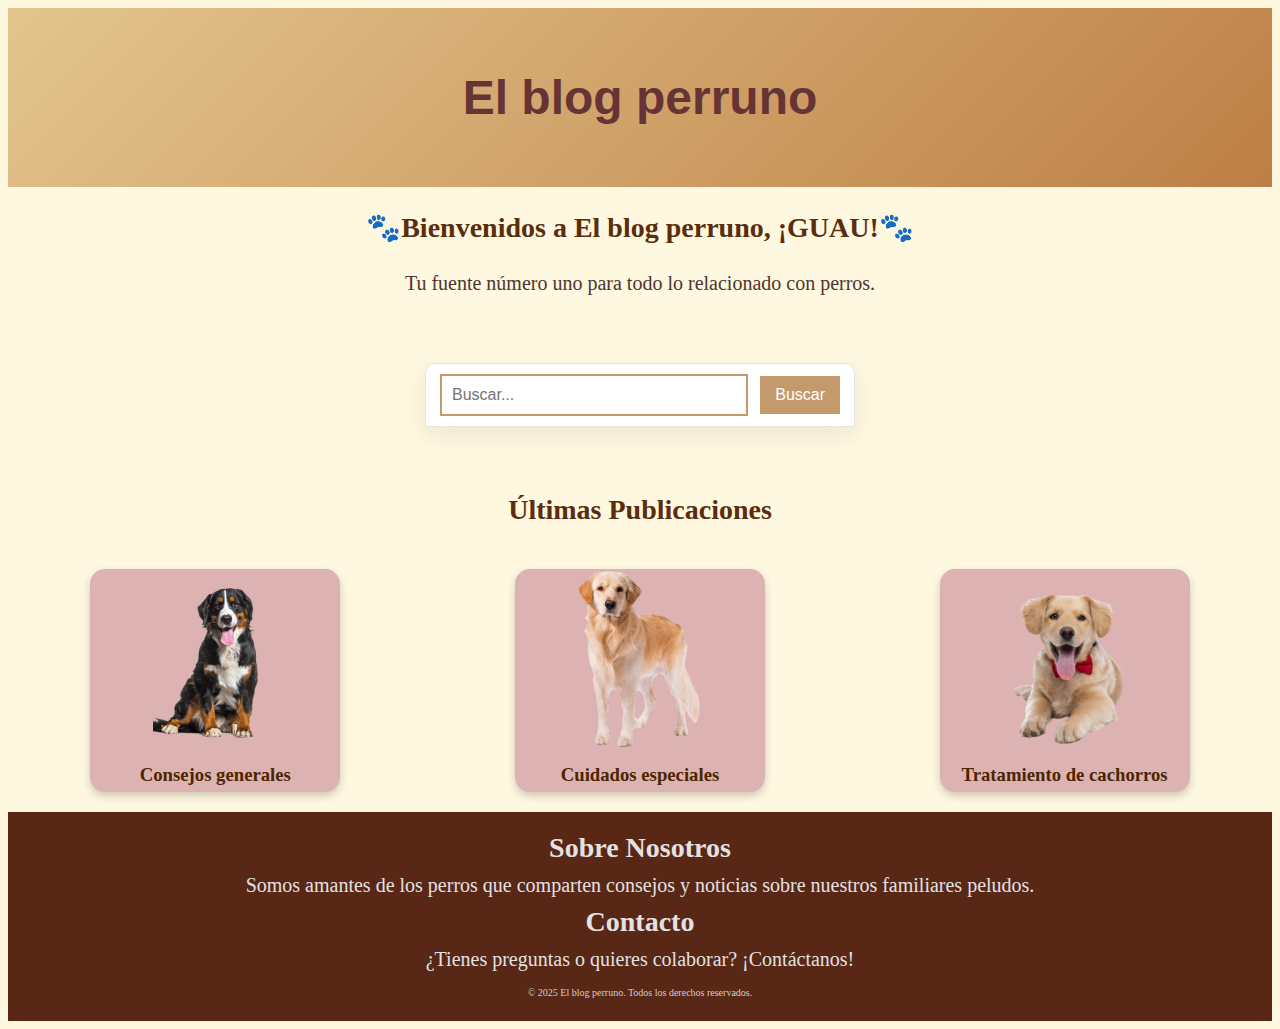
<file: index.html>
<!DOCTYPE html>
<html lang="es">
<head>
    <title>El blog perruno</title>
    <meta charset="UTF-8">
    <meta name="viewport" content="width=device-width, initial-scale=1.0">
    <link rel="stylesheet" href="styles.css">
</head>
<body>
    <header>
        <h1>El blog perruno</h1>
    </header>

    <main>
        <section id="home">
            <h2>🐾Bienvenidos a El blog perruno, ¡GUAU!🐾</h2>
            <p>Tu fuente número uno para todo lo relacionado con perros.</p>
        </section>

        
        <section id="busqueda" class="search-section">
            <div class="barra-busqueda">
                <input type="text" id="buscar" placeholder="Buscar..." autocomplete="off">
                <button type="button" onclick="buscarPagina()">Buscar</button>
                <div id="sugerencias" class="sugerencias"></div>
            </div>
        </section>

        <section id="posts">
            <nav>
                <h2>Últimas Publicaciones</h2>

            <div class="card-group">
                    <a href="consejos.html" class="card">
                        <img src="recursos/perro1.png" alt="Consejos sobre perros">
                        <div class="card-content">
                            <h3>Consejos generales</h3>
                        </div>
                    </a>

                    <a href="cuidados.html" class="card">
                        <img src="recursos/perro2.png" alt="Cuidados especiales">
                        <div class="card-content">
                            <h3>Cuidados especiales</h3>
                        </div>
                    </a>

                    <a href="cachorros.html" class="card">
                        <img src="recursos/perro3.png" alt="Tratamiento de cachorros">
                        <div class="card-content">
                            <h3>Tratamiento de cachorros</h3>
                        </div>
                    </a>
            </div>
            </nav>
        </section>
    </main>

    <footer>
        <section id="about">
            <h2>Sobre Nosotros</h2>
            <p>Somos amantes de los perros que comparten consejos y noticias sobre nuestros familiares peludos.</p>
        </section>

        <section id="contact">
            <h2>Contacto</h2>
            <p>¿Tienes preguntas o quieres colaborar? ¡Contáctanos!</p>
        </section>
        <div class="copyright">
            <p>&copy; 2025 El blog perruno. Todos los derechos reservados.</p>
        </div>
    </footer>
    <script src="script.js"></script>
</body>
</html>
</file>
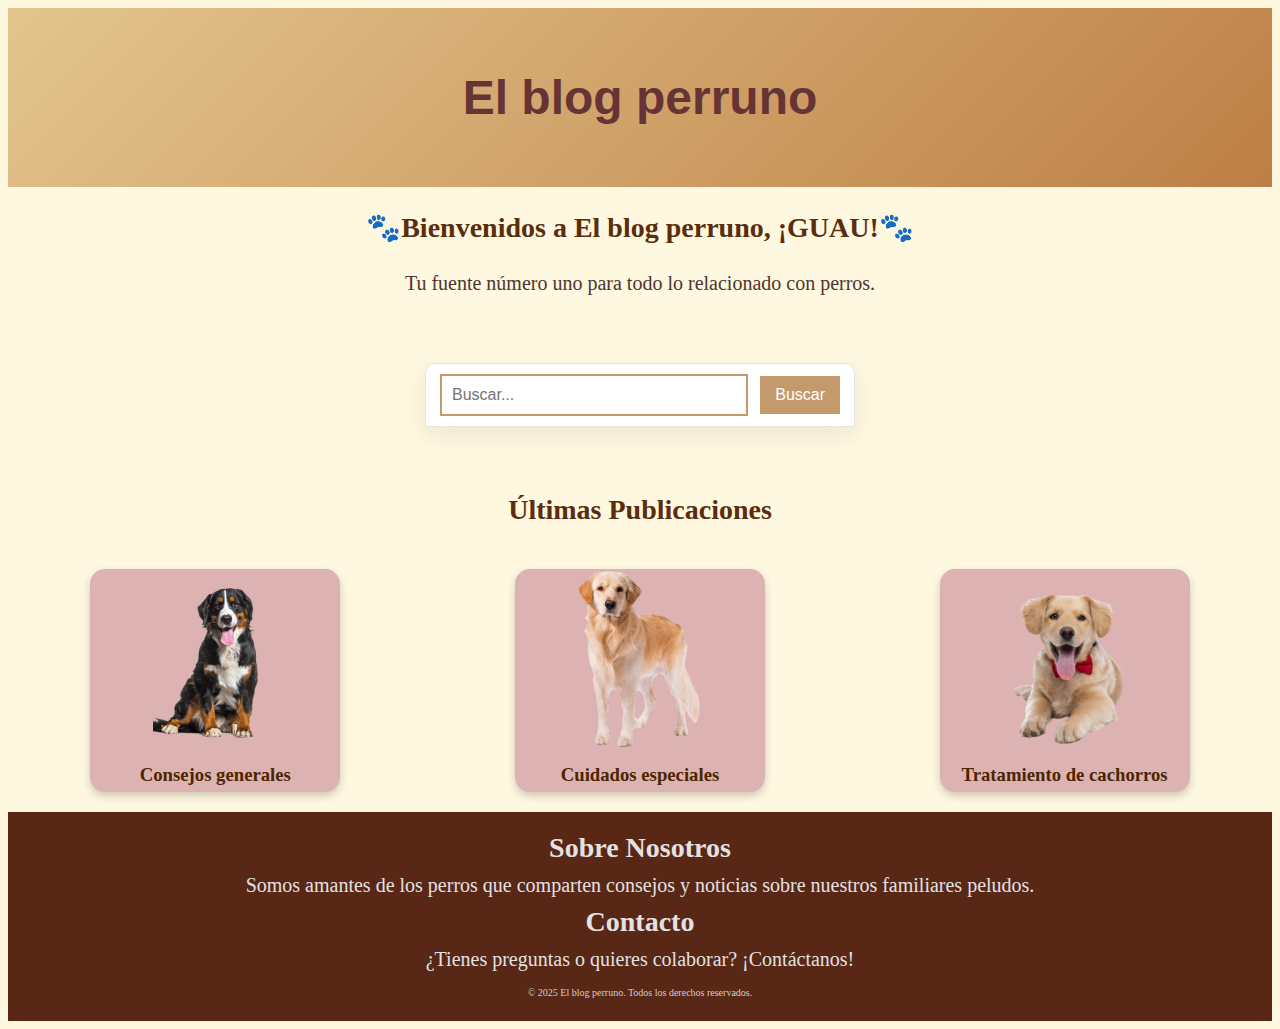
<file: Proyecto Blog DAR/index.html>
<!DOCTYPE html>
<html>
<head>
    <title>El blog perruno</title>
    <meta charset="UTF-8">
    <meta name="viewport" content="width=device-width, initial-scale=1.0">
    <link rel="stylesheet" href="styles.css">
</head>
<body>
    <header>
        <h1>El blog perruno</h1>
    </header>

    <main>
        <section id="home">
            <h2>🐾Bienvenidos a El blog perruno, ¡GUAU!🐾</h2>
            <p>Tu fuente número uno para todo lo relacionado con perros.</p>
        </section>

        
        <section id="busqueda" class="search-section">
            <div class="barra-busqueda">
                <input type="text" id="buscar" placeholder="Buscar..." autocomplete="off">
                <button type="button" onclick="buscarPagina()">Buscar</button>
                <div id="sugerencias" class="sugerencias"></div>
            </div>
        </section>

        <section id="posts">
            <nav>
                <h2>Últimas Publicaciones</h2>

            <div class="card-group">
                    <a href="consejos.html" class="card">
                        <img src="recursos/perro1.png" alt="Consejos sobre perros">
                        <div class="card-content">
                            <h3>Consejos generales</h3>
                        </div>
                    </a>

                    <a href="cuidados.html" class="card">
                        <img src="recursos/perro2.png" alt="Cuidados especiales">
                        <div class="card-content">
                            <h3>Cuidados especiales</h3>
                        </div>
                    </a>

                    <a href="cachorros.html" class="card">
                        <img src="recursos/perro3.png" alt="Tratamiento de cachorros">
                        <div class="card-content">
                            <h3>Tratamiento de cachorros</h3>
                        </div>
                    </a>
            </div>
            </nav>
        </section>
    </main>

    <footer>
        <section id="about">
            <h2>Sobre Nosotros</h2>
            <p>Somos amantes de los perros que comparten consejos y noticias sobre nuestros familiares peludos.</p>
        </section>

        <section id="contact">
            <h2>Contacto</h2>
            <p>¿Tienes preguntas o quieres colaborar? ¡Contáctanos!</p>
        </section>
        <div class="copyright">
            <p>&copy; 2025 El blog perruno. Todos los derechos reservados.</p>
        </div>
    </footer>
    <script src="script.js"></script>
</body>
</html>
</file>
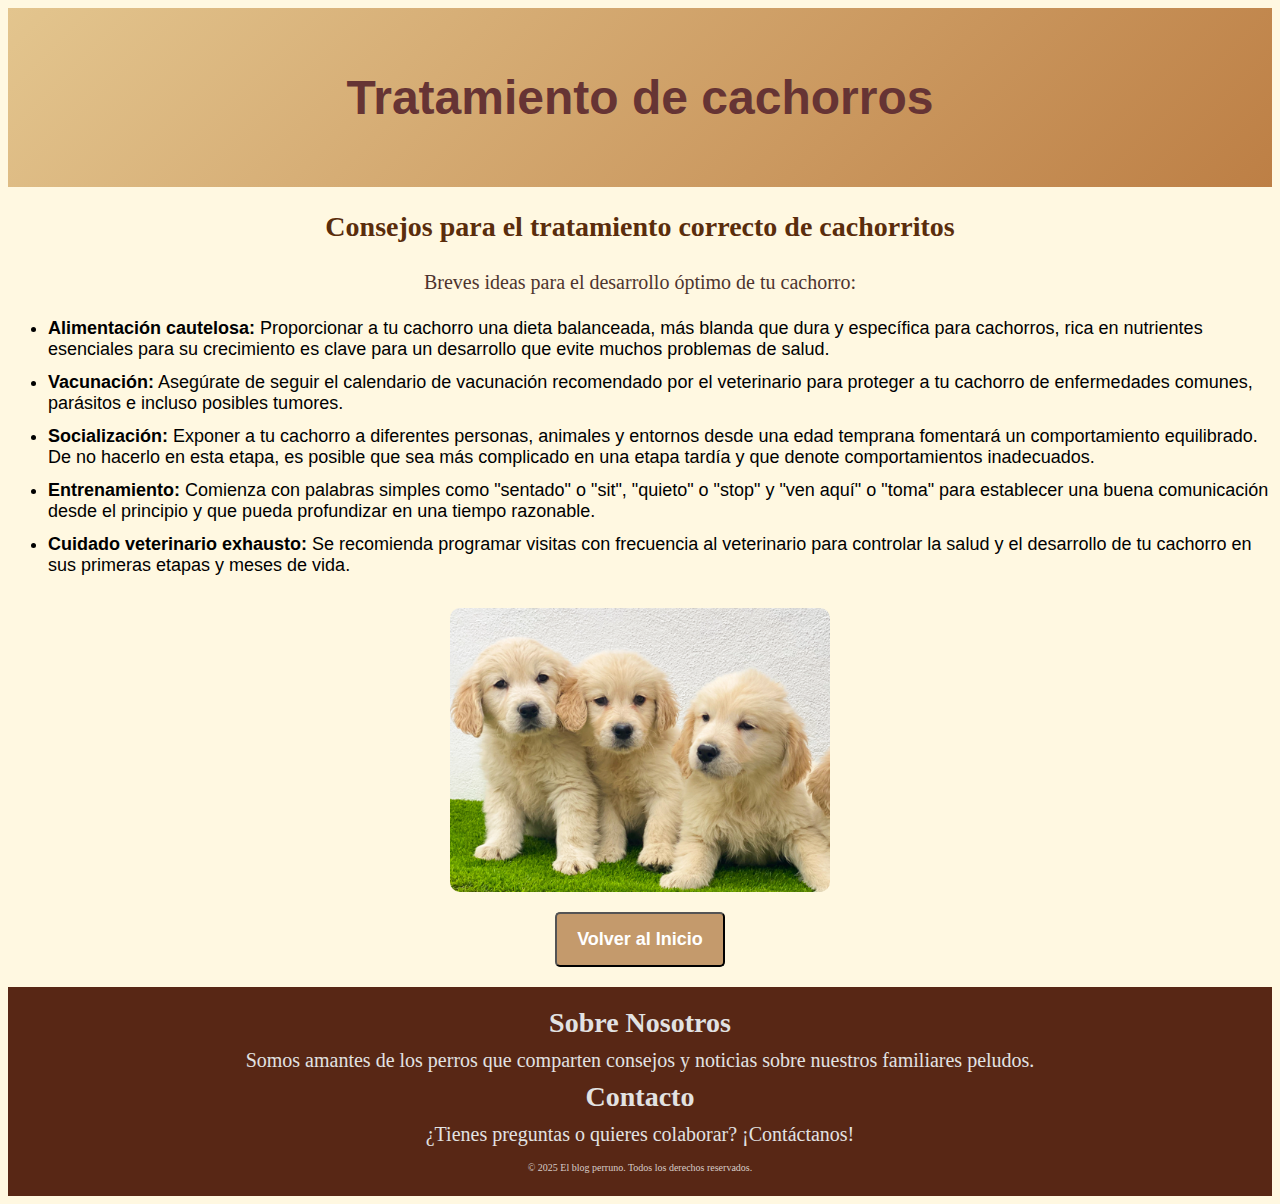
<file: cachorros.html>
<!DOCTYPE html>
<html>
<head>
    <title>Tratamiento de cachorros</title>
    <meta charset="UTF-8">
    <meta name="viewport" content="width=device-width, initial-scale=1.0">
    <link rel="stylesheet" href="styles.css">
</head>
<body>
    <header>
        <h1>Tratamiento de cachorros</h1>
    </header>

    <main>
        <article>
            <h2>Consejos para el tratamiento correcto de cachorritos</h2>
            <p>Breves ideas para el desarrollo óptimo de tu cachorro:</p>
            <ul>
                <li><strong>Alimentación cautelosa:</strong> Proporcionar a tu cachorro una dieta balanceada, más blanda que dura y específica para cachorros, rica en nutrientes esenciales para su crecimiento es clave para un desarrollo que evite muchos problemas de salud.</li>
                <li><strong>Vacunación:</strong> Asegúrate de seguir el calendario de vacunación recomendado por el veterinario para proteger a tu cachorro de enfermedades comunes, parásitos e incluso posibles tumores.</li>
                <li><strong>Socialización:</strong> Exponer a tu cachorro a diferentes personas, animales y entornos desde una edad temprana fomentará un comportamiento equilibrado. De no hacerlo en esta etapa, es posible que sea más complicado en una etapa tardía y que denote comportamientos inadecuados.</li>
                <li><strong>Entrenamiento:</strong> Comienza con palabras simples como "sentado" o "sit", "quieto" o "stop" y "ven aquí" o "toma" para establecer una buena comunicación desde el principio y que pueda profundizar en una tiempo razonable.</li>
                <li><strong>Cuidado veterinario exhausto:</strong> Se recomienda programar visitas con frecuencia al veterinario para controlar la salud y el desarrollo de tu cachorro en sus primeras etapas y meses de vida.</li>
            </ul>
            <div class="img-cuidados">   
                <img src="recursos/cachoros_tratamiento.jpg" alt="Cachorros bien tratados">
            </div>
              
            <button class="btn-volver" onclick="window.location.href='index.html'">Volver al Inicio</button>
        </article>
    </main>

    <footer>
        <section id="about">
            <h2>Sobre Nosotros</h2>
            <p>Somos amantes de los perros que comparten consejos y noticias sobre nuestros familiares peludos.</p>
        </section>

        <section id="contact">
            <h2>Contacto</h2>
            <p>¿Tienes preguntas o quieres colaborar? ¡Contáctanos!</p>
        </section>
        <div class="copyright">
            <p>&copy; 2025 El blog perruno. Todos los derechos reservados.</p>
        </div>
    </footer>

</html>
</file>
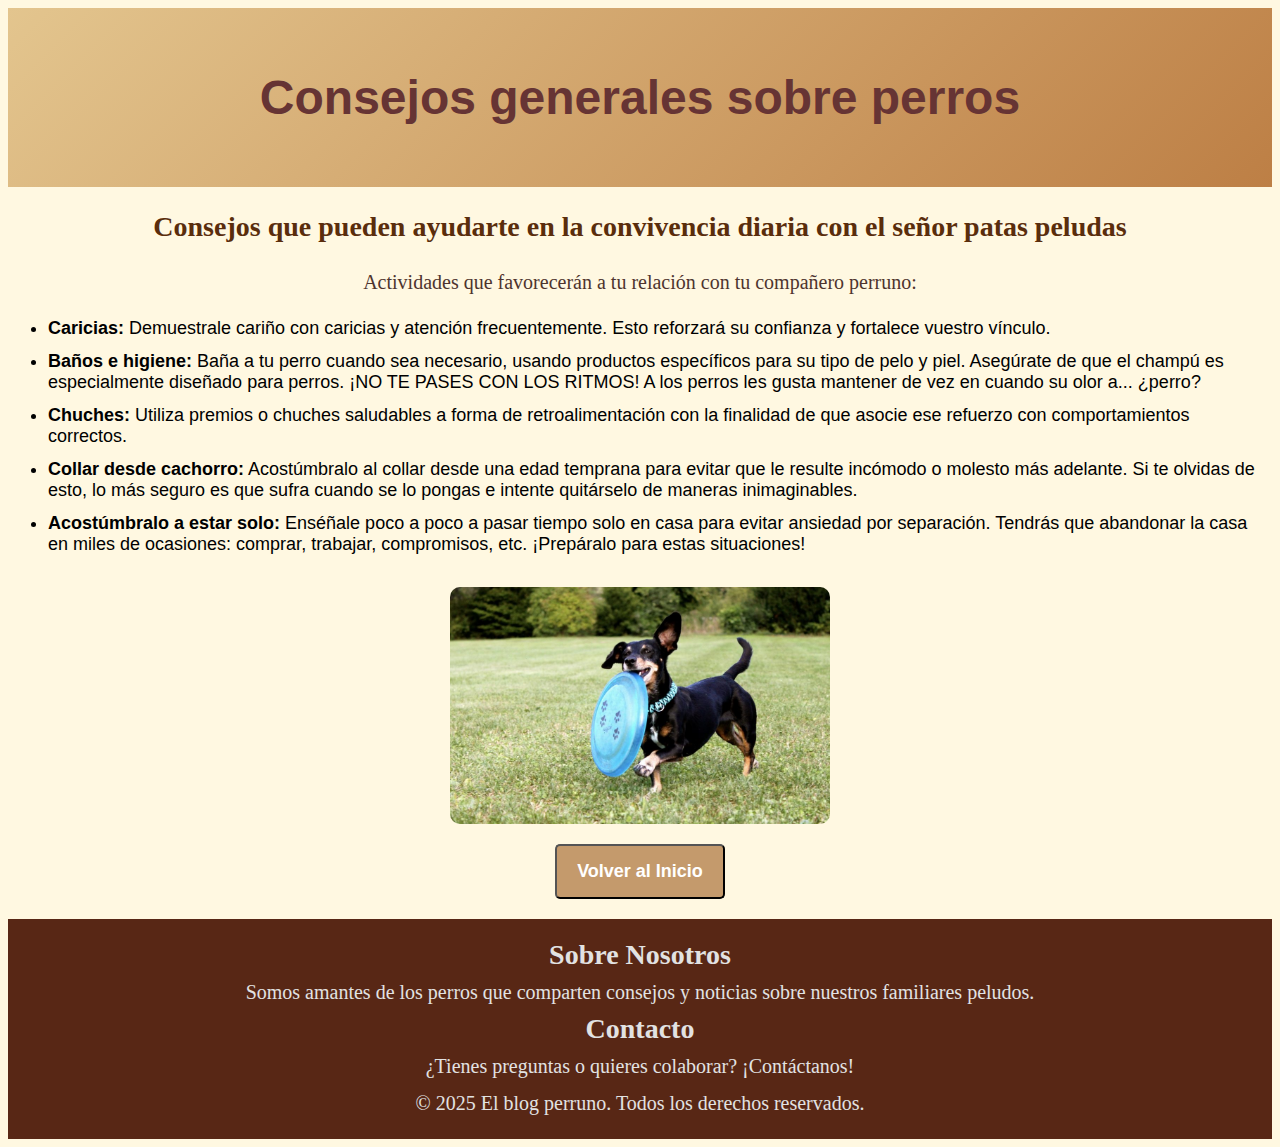
<file: consejos.html>
<!DOCTYPE html>
<html>
<head>
    <title>Consejos generales</title>
    <meta charset="UTF-8">
    <meta name="viewport" content="width=device-width, initial-scale=1.0">
    <link rel="stylesheet" href="styles.css">
</head>
<body>
    <header>
        <h1>Consejos generales sobre perros</h1>
    </header>

    <main>
        <article>
            <h2>Consejos que pueden ayudarte en la convivencia diaria con el señor patas peludas</h2>
            <p>Actividades que favorecerán a tu relación con tu compañero perruno:</p>
            <ul>
                <li><strong>Caricias:</strong> Demuestrale cariño con caricias y atención frecuentemente. Esto reforzará su confianza y fortalece vuestro vínculo.</li>
                <li><strong>Baños e higiene:</strong> Baña a tu perro cuando sea necesario, usando productos específicos para su tipo de pelo y piel. Asegúrate de que el champú es especialmente diseñado para perros. ¡NO TE PASES CON LOS RITMOS! A los perros les gusta mantener de vez en cuando su olor a... ¿perro?</li>
                <li><strong>Chuches:</strong> Utiliza premios o chuches saludables a forma de retroalimentación con la finalidad de que asocie ese refuerzo con comportamientos correctos.</li>
                <li><strong>Collar desde cachorro:</strong> Acostúmbralo al collar desde una edad temprana para evitar que le resulte incómodo o molesto más adelante. Si te olvidas de esto, lo más seguro es que sufra cuando se lo pongas e intente quitárselo de maneras inimaginables.</li>
                <li><strong>Acostúmbralo a estar solo:</strong> Enséñale poco a poco a pasar tiempo solo en casa para evitar ansiedad por separación. Tendrás que abandonar la casa en miles de ocasiones: comprar, trabajar, compromisos, etc. ¡Prepáralo para estas situaciones!</li>
            </ul>
            <div class="img-cuidados">   
                <img src="recursos/perro_jugando.jpg" alt="Cachorros bien tratados">
            </div>
              
            <button class="btn-volver" onclick="window.location.href='index.html'">Volver al Inicio</button>
        </article>
    </main>

    <footer>
        <section id="about">
            <h2>Sobre Nosotros</h2>
            <p>Somos amantes de los perros que comparten consejos y noticias sobre nuestros familiares peludos.</p>
        </section>

        <section id="contact">
            <h2>Contacto</h2>
            <p>¿Tienes preguntas o quieres colaborar? ¡Contáctanos!</p>
        </section>
        <p>&copy; 2025 El blog perruno. Todos los derechos reservados.</p>
    </footer>
</html>
</file>
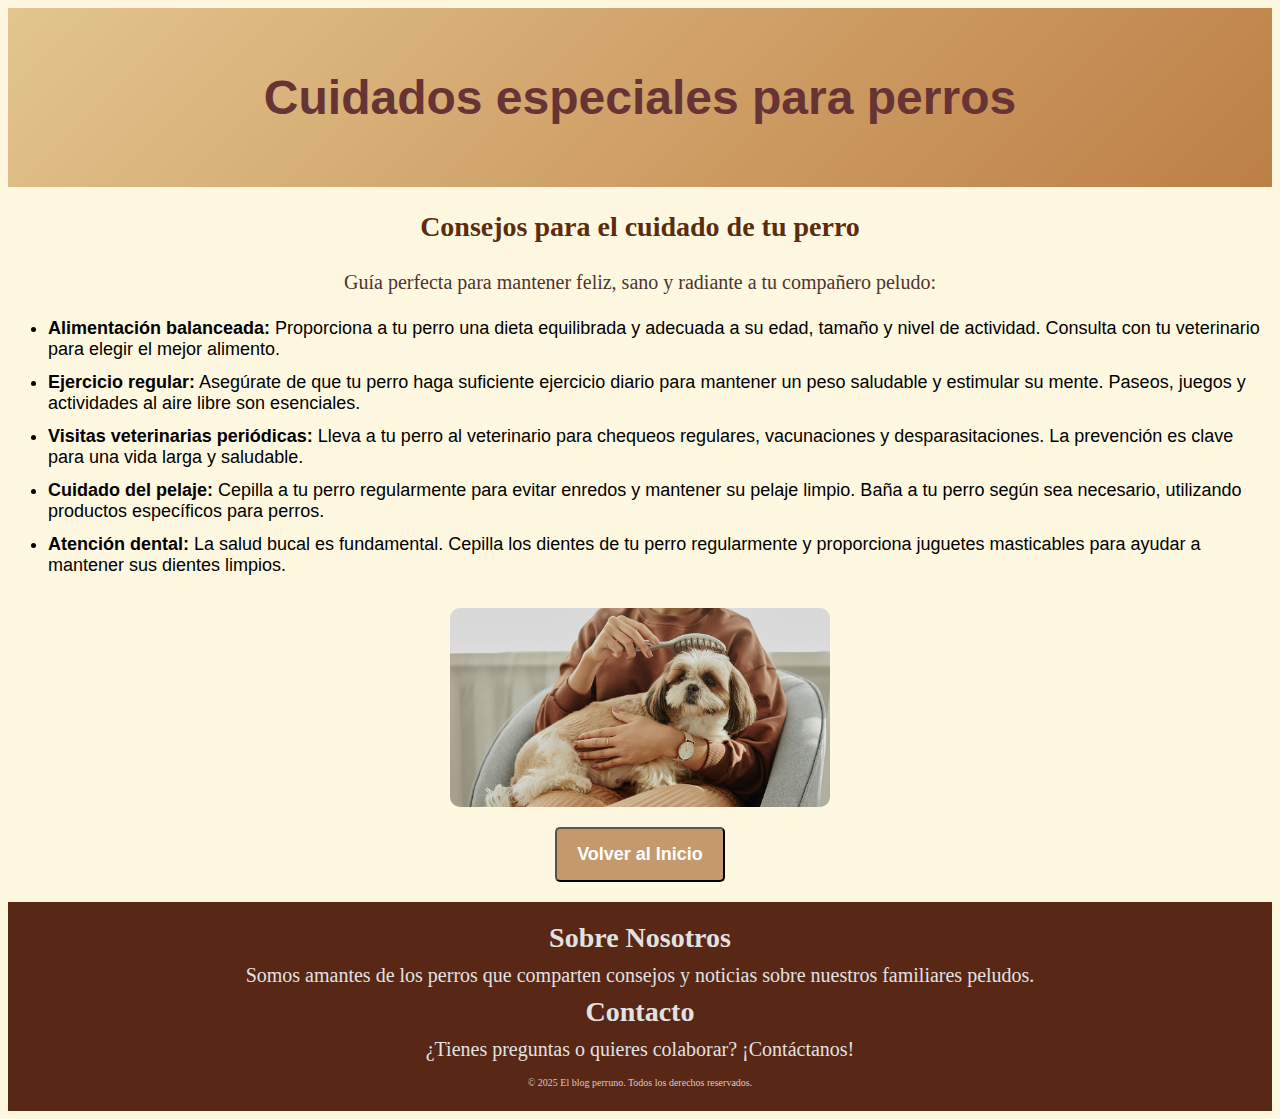
<file: cuidados.html>
<!DOCTYPE html>
<html>
<head>
    <title>Cuidados especiales para perros</title>
    <meta charset="UTF-8">
    <meta name="viewport" content="width=device-width, initial-scale=1.0">
    <link rel="stylesheet" href="styles.css">
</head>
<body>
    <header>
        <h1>Cuidados especiales para perros</h1>
    </header>

    <main>
        <article>
            <h2>Consejos para el cuidado de tu perro</h2>
            <p>Guía perfecta para mantener feliz, sano y radiante a tu compañero peludo:</p>
            <ul>
                <li><strong>Alimentación balanceada:</strong> Proporciona a tu perro una dieta equilibrada y adecuada a su edad, tamaño y nivel de actividad. Consulta con tu veterinario para elegir el mejor alimento.</li>
                <li><strong>Ejercicio regular:</strong> Asegúrate de que tu perro haga suficiente ejercicio diario para mantener un peso saludable y estimular su mente. Paseos, juegos y actividades al aire libre son esenciales.</li>
                <li><strong>Visitas veterinarias periódicas:</strong> Lleva a tu perro al veterinario para chequeos regulares, vacunaciones y desparasitaciones. La prevención es clave para una vida larga y saludable.</li>
                <li><strong>Cuidado del pelaje:</strong> Cepilla a tu perro regularmente para evitar enredos y mantener su pelaje limpio. Baña a tu perro según sea necesario, utilizando productos específicos para perros.</li>
                <li><strong>Atención dental:</strong> La salud bucal es fundamental. Cepilla los dientes de tu perro regularmente y proporciona juguetes masticables para ayudar a mantener sus dientes limpios.</li>
            </ul>
            <div class="img-cuidados">   
                <img src="recursos/perro_cuidados.jpg" alt="Perro recibiendo cuidados">
            </div>
              
            <button class="btn-volver" onclick="window.location.href='index.html'">Volver al Inicio</button>
        </article>
    </main>

    <footer>
        <section id="about">
            <h2>Sobre Nosotros</h2>
            <p>Somos amantes de los perros que comparten consejos y noticias sobre nuestros familiares peludos.</p>
        </section>

        <section id="contact">
            <h2>Contacto</h2>
            <p>¿Tienes preguntas o quieres colaborar? ¡Contáctanos!</p>
        </section>
        <div class="copyright">
            <p>&copy; 2025 El blog perruno. Todos los derechos reservados.</p>
        </div>
    </footer>

</html>
</file>
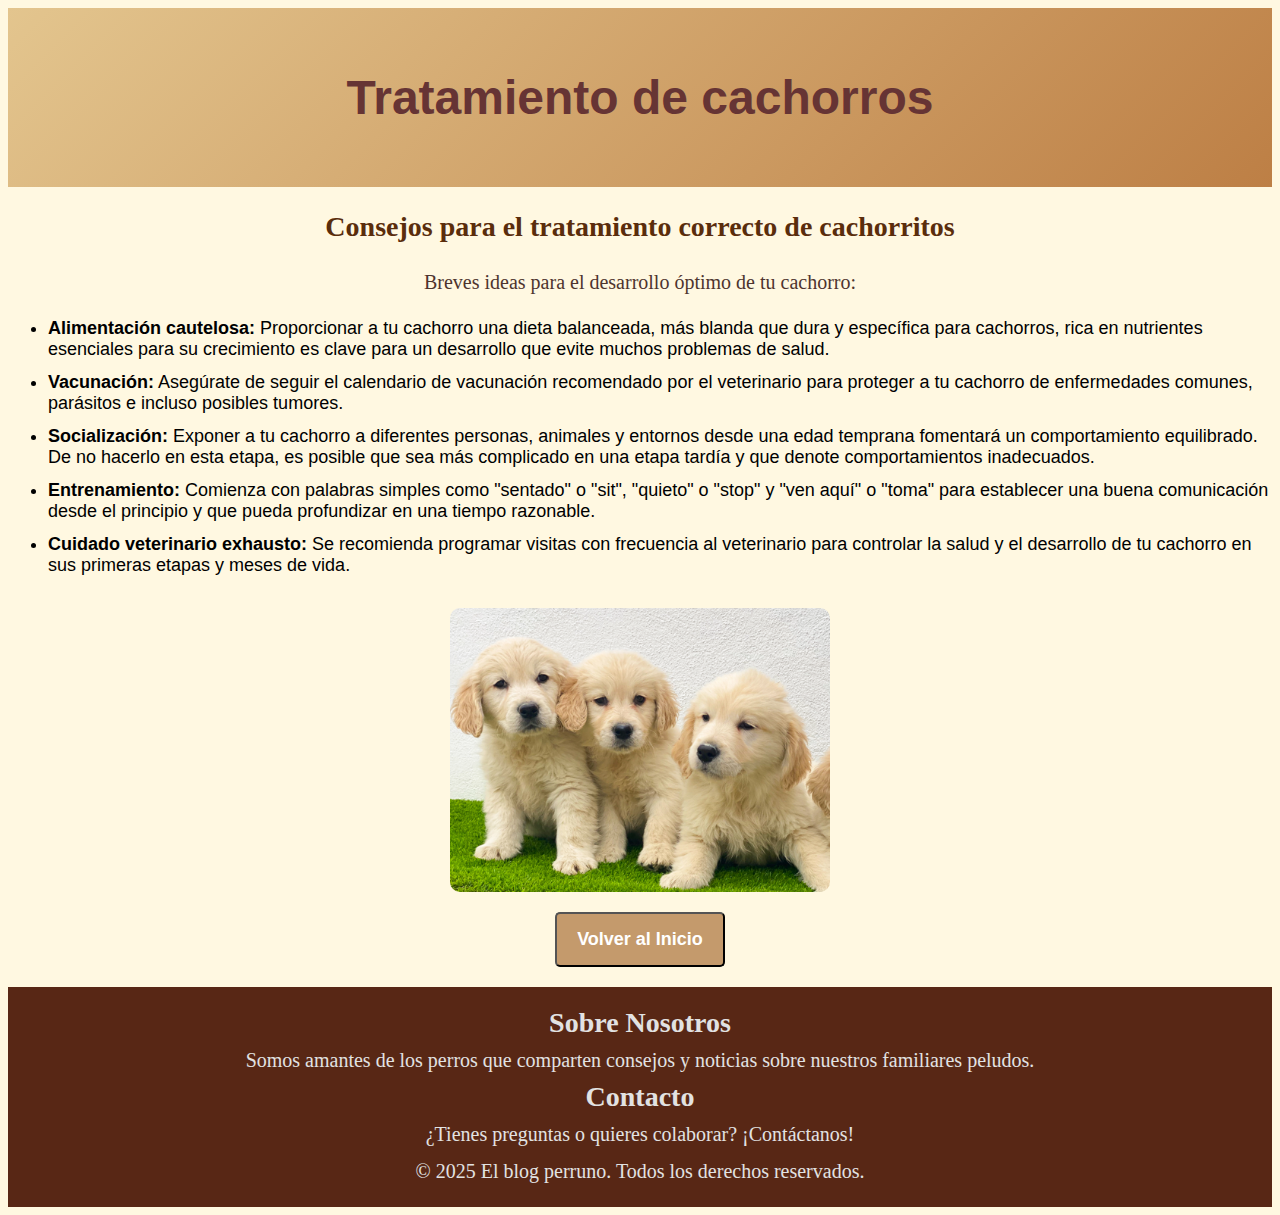
<file: Proyecto Blog DAR/cachorros.html>
<!DOCTYPE html>
<html>
<head>
    <title>Tratamiento de cachorros</title>
    <meta charset="UTF-8">
    <meta name="viewport" content="width=device-width, initial-scale=1.0">
    <link rel="stylesheet" href="styles.css">
</head>
<body>
    <header>
        <h1>Tratamiento de cachorros</h1>
    </header>

    <main>
        <article>
            <h2>Consejos para el tratamiento correcto de cachorritos</h2>
            <p>Breves ideas para el desarrollo óptimo de tu cachorro:</p>
            <ul>
                <li><strong>Alimentación cautelosa:</strong> Proporcionar a tu cachorro una dieta balanceada, más blanda que dura y específica para cachorros, rica en nutrientes esenciales para su crecimiento es clave para un desarrollo que evite muchos problemas de salud.</li>
                <li><strong>Vacunación:</strong> Asegúrate de seguir el calendario de vacunación recomendado por el veterinario para proteger a tu cachorro de enfermedades comunes, parásitos e incluso posibles tumores.</li>
                <li><strong>Socialización:</strong> Exponer a tu cachorro a diferentes personas, animales y entornos desde una edad temprana fomentará un comportamiento equilibrado. De no hacerlo en esta etapa, es posible que sea más complicado en una etapa tardía y que denote comportamientos inadecuados.</li>
                <li><strong>Entrenamiento:</strong> Comienza con palabras simples como "sentado" o "sit", "quieto" o "stop" y "ven aquí" o "toma" para establecer una buena comunicación desde el principio y que pueda profundizar en una tiempo razonable.</li>
                <li><strong>Cuidado veterinario exhausto:</strong> Se recomienda programar visitas con frecuencia al veterinario para controlar la salud y el desarrollo de tu cachorro en sus primeras etapas y meses de vida.</li>
            </ul>
            <div class="img-cuidados">   
                <img src="recursos/cachoros_tratamiento.jpg" alt="Cachorros bien tratados">
            </div>
              
            <button class="btn-volver" onclick="window.location.href='index.html'">Volver al Inicio</button>
        </article>
    </main>

    <footer>
        <section id="about">
            <h2>Sobre Nosotros</h2>
            <p>Somos amantes de los perros que comparten consejos y noticias sobre nuestros familiares peludos.</p>
        </section>

        <section id="contact">
            <h2>Contacto</h2>
            <p>¿Tienes preguntas o quieres colaborar? ¡Contáctanos!</p>
        </section>
        <p>&copy; 2025 El blog perruno. Todos los derechos reservados.</p>
    </footer>
</html>
</file>
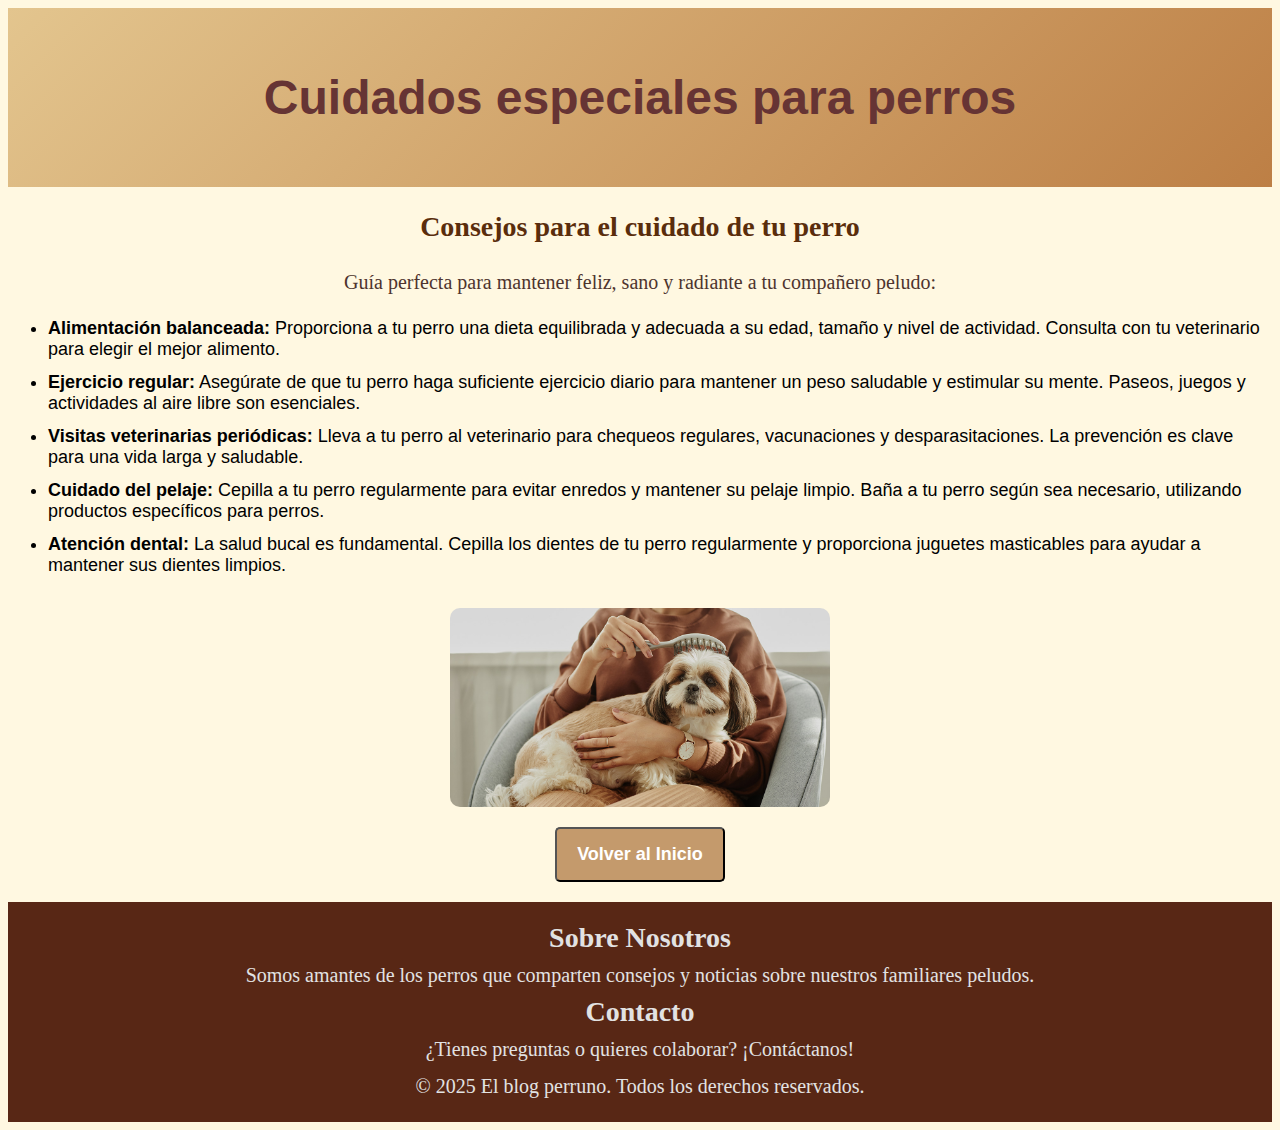
<file: Proyecto Blog DAR/cuidados.html>
<!DOCTYPE html>
<html>
<head>
    <title>Cuidados especiales para perros</title>
    <meta charset="UTF-8">
    <meta name="viewport" content="width=device-width, initial-scale=1.0">
    <link rel="stylesheet" href="styles.css">
</head>
<body>
    <header>
        <h1>Cuidados especiales para perros</h1>
    </header>

    <main>
        <article>
            <h2>Consejos para el cuidado de tu perro</h2>
            <p>Guía perfecta para mantener feliz, sano y radiante a tu compañero peludo:</p>
            <ul>
                <li><strong>Alimentación balanceada:</strong> Proporciona a tu perro una dieta equilibrada y adecuada a su edad, tamaño y nivel de actividad. Consulta con tu veterinario para elegir el mejor alimento.</li>
                <li><strong>Ejercicio regular:</strong> Asegúrate de que tu perro haga suficiente ejercicio diario para mantener un peso saludable y estimular su mente. Paseos, juegos y actividades al aire libre son esenciales.</li>
                <li><strong>Visitas veterinarias periódicas:</strong> Lleva a tu perro al veterinario para chequeos regulares, vacunaciones y desparasitaciones. La prevención es clave para una vida larga y saludable.</li>
                <li><strong>Cuidado del pelaje:</strong> Cepilla a tu perro regularmente para evitar enredos y mantener su pelaje limpio. Baña a tu perro según sea necesario, utilizando productos específicos para perros.</li>
                <li><strong>Atención dental:</strong> La salud bucal es fundamental. Cepilla los dientes de tu perro regularmente y proporciona juguetes masticables para ayudar a mantener sus dientes limpios.</li>
            </ul>
            <div class="img-cuidados">   
                <img src="recursos/perro_cuidados.jpg" alt="Perro recibiendo cuidados">
            </div>
              
            <button class="btn-volver" onclick="window.location.href='index.html'">Volver al Inicio</button>
        </article>
    </main>

    <footer>
        <section id="about">
            <h2>Sobre Nosotros</h2>
            <p>Somos amantes de los perros que comparten consejos y noticias sobre nuestros familiares peludos.</p>
        </section>

        <section id="contact">
            <h2>Contacto</h2>
            <p>¿Tienes preguntas o quieres colaborar? ¡Contáctanos!</p>
        </section>
        <p>&copy; 2025 El blog perruno. Todos los derechos reservados.</p>
    </footer>
</html>
</file>
<file: styles.css>
header {
  background: linear-gradient(135deg, #e3c58e, #bd7f45);
  color: rgb(102, 52, 52);
  font: 24px 'Segoe UI', Tahoma, Geneva, Verdana, sans-serif;
  text-align: center;
  padding: 30px 20px;
}

body {
  background-color: #fff8e1; /* color crema suave */
}

h2 {
  color: #6d4c41; /* marrón oscuro */
  text-align: center;
  font-family: 'Pacifico', cursive;
  font-size: 28px;
  color: #5a2d0c;
}

#busqueda {
  text-align: center;
  margin: 20px 0;
}

p {
  font-size: 20px;
  line-height: 1.6;
  text-align: center;
  color: #4e342e; /* marrón medio */
  font-family: 'Chewy', cursive;
}

footer {
  background-color: #582715; /* marrón claro */
  color: #ad610b; /* marrón muy oscuro */
  text-align: center;
  padding: 15px 10px;
  font-size: 14px;
}

footer p, footer h2 {
  margin: 5px 0;
  color: rgb(226, 226, 226)
}

.card {
  width: 250px;
  border-radius: 15px;
  overflow: hidden;
  box-shadow: 0 4px 8px rgba(0,0,0,0.2);
  background-color: rgb(220, 178, 178);
  text-align: center;
  transition: transform 0.3s ease, box-shadow 0.3s ease;
  margin: 20px auto;
  text-decoration: none;
}

.card:hover {
  transform: scale(1.10);
  box-shadow: 0 8px 16px rgba(0,0,0,0.3);
}

.card img {
  width: 50%;
  height: 180px;
  object-fit: cover;
}

.card-content {
  padding: 1px;
}

.card-content h3 {
  margin: 10px 0 5px;
  font-family: 'Chewy', cursive;
  color: #4d2600;
}

.card-group {
  display: flex;
  justify-content: center;
  gap: 10px;
  flex-wrap: x-wrap;
}

.sr-only {
  position: absolute; width: 1px; height: 1px; padding: 0; margin: -1px;
  overflow: hidden; clip: rect(0,0,0,0); white-space: nowrap; border: 0;
}

.search-section {
  display: flex;
  justify-content: center;
  padding: 24px 16px;
}

.barra-busqueda {
  display: flex;
  justify-content: center;
  align-items: center;
  gap: 12px;
  position: relative;
  margin: 20px auto;
  width: 80%;
  max-width: 400px;
  background: #fff;
  border: 1px solid #e7e5e4;
  padding: 10px 14px;
  box-shadow: 0 8px 24px rgba(0,0,0,.08);
  transition: box-shadow .2s ease, border-color .2s ease;
  border-top-left-radius: 10px;
  border-top-right-radius: 10px;
}

.barra-busqueda input {
  flex: 1;
  padding: 10px;
  border: 2px solid #c49a6c;  
  outline: none;
  font-size: 16px;
  width: 100%;
  padding: 10px; 
}

.barra-busqueda button {
  padding: 10px 15px;
  border: none;
  background-color: #c49a6c;  
  color: white;
  cursor: pointer;
  font-size: 16px;
}

.barra-busqueda button:hover {
  background-color: #a6784f;
}

.sugerencias {
  position: absolute;
  top: 100%;
  left: 0;
  right: 0;
  background-color: white;
  border-top: none;
  max-height: 180px;
  overflow-y: auto;
  box-shadow: 0 4px 6px rgba(0,0,0,0.1);
  display: none; 
  z-index: 10;
  border-bottom-right-radius: 10px;
  border-bottom-left-radius: 10px;
}

.sugerencias div {
  padding: 8px;
  cursor: pointer;
  font: 16px 'Segoe UI', Tahoma, Geneva, Verdana, sans-serif;
}

.sugerencias div:hover {
  background-color: #f2f2f2;
}

.btn-volver{
    display: block;
    margin-top: 20px;
    padding: 15px 20px;
    background-color: #c49a6c;
    color: white;
    text-decoration: none;
    border-radius: 5px;
    font-size: 18px;
    font-weight: bold;
    margin: 20px auto;
}

li{
    font-size: 18px;
    font-family: Verdana, Geneva, Tahoma, sans-serif;
    padding-bottom: 12px;
}

.img-cuidados img{
    width: 30%;
    display: block;
    margin: 20px auto;
    border-radius: 10px;
}

.copyright p {
    margin-top: 10px;
    font-size: 10px;
    color: #d7ccc8;
}
</file>
<file: Proyecto Blog DAR/styles.css>
header {
  background: linear-gradient(135deg, #e3c58e, #bd7f45);
  color: rgb(102, 52, 52);
  font: 24px 'Segoe UI', Tahoma, Geneva, Verdana, sans-serif;
  text-align: center;
  padding: 30px 20px;
}

body {
  background-color: #fff8e1; /* color crema suave */
}

h2 {
  color: #6d4c41; /* marrón oscuro */
  text-align: center;
  font-family: 'Pacifico', cursive;
  font-size: 28px;
  color: #5a2d0c;
}

#busqueda {
  text-align: center;
  margin: 20px 0;
}

p {
  font-size: 20px;
  line-height: 1.6;
  text-align: center;
  color: #4e342e; /* marrón medio */
  font-family: 'Chewy', cursive;
}

footer {
  background-color: #582715; /* marrón claro */
  color: #ad610b; /* marrón muy oscuro */
  text-align: center;
  padding: 15px 10px;
  font-size: 14px;
}

footer p, footer h2 {
  margin: 5px 0;
  color: rgb(226, 226, 226)
}

.card {
  width: 250px;
  border-radius: 15px;
  overflow: hidden;
  box-shadow: 0 4px 8px rgba(0,0,0,0.2);
  background-color: rgb(220, 178, 178);
  text-align: center;
  transition: transform 0.3s ease, box-shadow 0.3s ease;
  margin: 20px auto;
  text-decoration: none;
}

.card:hover {
  transform: scale(1.10);
  box-shadow: 0 8px 16px rgba(0,0,0,0.3);
}

.card img {
  width: 50%;
  height: 180px;
  object-fit: cover;
}

.card-content {
  padding: 1px;
}

.card-content h3 {
  margin: 10px 0 5px;
  font-family: 'Chewy', cursive;
  color: #4d2600;
}

.card-group {
  display: flex;
  justify-content: center;
  gap: 10px;
  flex-wrap: x-wrap;
}

.sr-only {
  position: absolute; width: 1px; height: 1px; padding: 0; margin: -1px;
  overflow: hidden; clip: rect(0,0,0,0); white-space: nowrap; border: 0;
}

.search-section {
  display: flex;
  justify-content: center;
  padding: 24px 16px;
}

.barra-busqueda {
  display: flex;
  justify-content: center;
  align-items: center;
  gap: 12px;
  position: relative;
  margin: 20px auto;
  width: 80%;
  max-width: 400px;
  background: #fff;
  border: 1px solid #e7e5e4;
  padding: 10px 14px;
  box-shadow: 0 8px 24px rgba(0,0,0,.08);
  transition: box-shadow .2s ease, border-color .2s ease;
  border-top-left-radius: 10px;
  border-top-right-radius: 10px;
}

.barra-busqueda input {
  flex: 1;
  padding: 10px;
  border: 2px solid #c49a6c;  
  outline: none;
  font-size: 16px;
  width: 100%;
  padding: 10px; 
}

.barra-busqueda button {
  padding: 10px 15px;
  border: none;
  background-color: #c49a6c;  
  color: white;
  cursor: pointer;
  font-size: 16px;
}

.barra-busqueda button:hover {
  background-color: #a6784f;
}

.sugerencias {
  position: absolute;
  top: 100%;
  left: 0;
  right: 0;
  background-color: white;
  border-top: none;
  max-height: 180px;
  overflow-y: auto;
  box-shadow: 0 4px 6px rgba(0,0,0,0.1);
  display: none; 
  z-index: 10;
  border-bottom-right-radius: 10px;
  border-bottom-left-radius: 10px;
}

.sugerencias div {
  padding: 8px;
  cursor: pointer;
  font: 16px 'Segoe UI', Tahoma, Geneva, Verdana, sans-serif;
}

.sugerencias div:hover {
  background-color: #f2f2f2;
}

.btn-volver{
    display: block;
    margin-top: 20px;
    padding: 15px 20px;
    background-color: #c49a6c;
    color: white;
    text-decoration: none;
    border-radius: 5px;
    font-size: 18px;
    font-weight: bold;
    margin: 20px auto;
}

li{
    font-size: 18px;
    font-family: Verdana, Geneva, Tahoma, sans-serif;
    padding-bottom: 12px;
}

.img-cuidados img{
    width: 30%;
    display: block;
    margin: 20px auto;
    border-radius: 10px;
}

.copyright p {
    margin-top: 10px;
    font-size: 10px;
    color: #d7ccc8;
}
</file>
